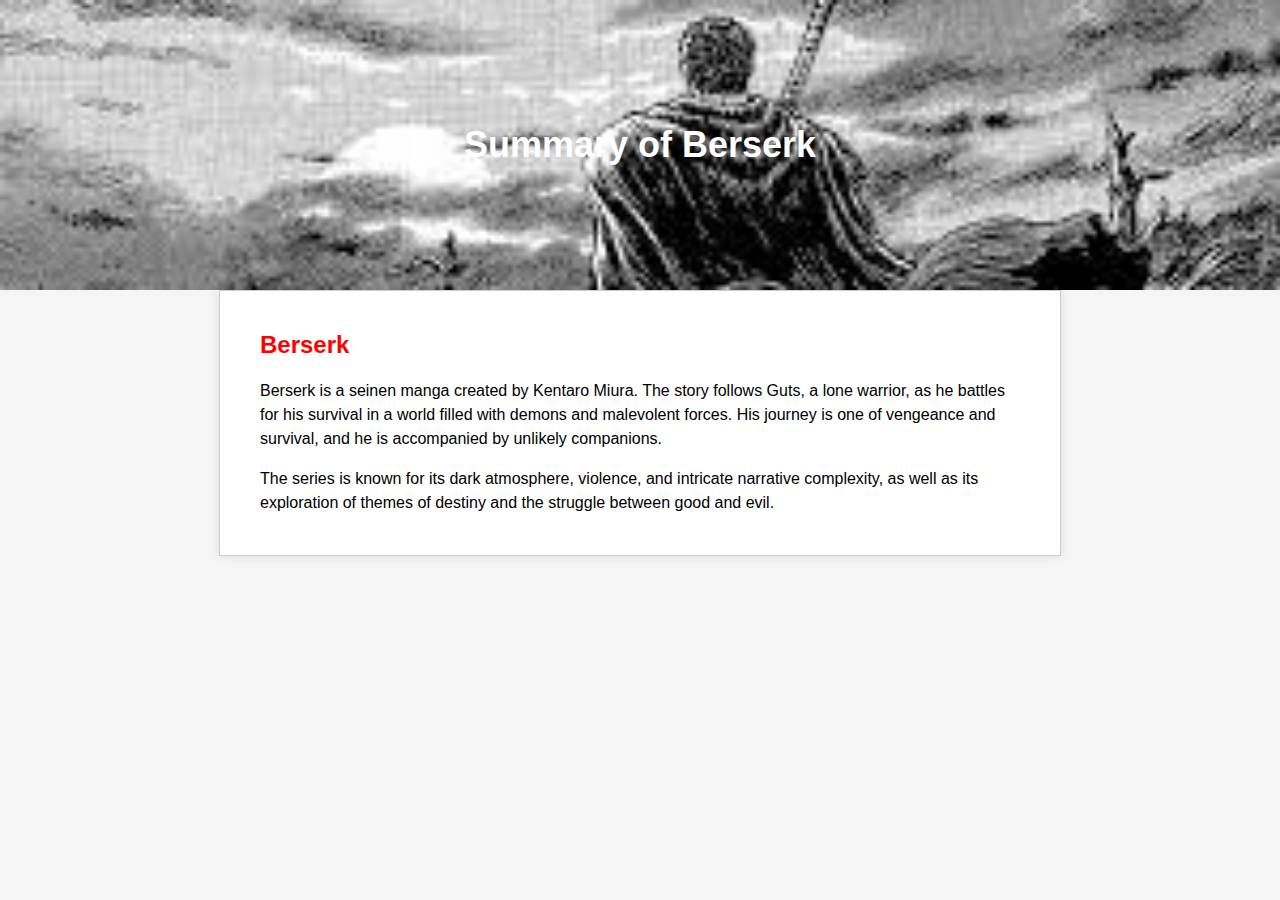
<file: type/seinen/transfert/1.html>
<!DOCTYPE html>
<html>
  <head>
    <link rel="stylesheet" type="text/css" href="code.css" />
  </head>
  <body>
    <header class="banner1">
      <h1>Summary of Berserk</h1>
    </header>
    <main>
      <div class="summary">
        <h2>Berserk</h2>
        <p>
          Berserk is a seinen manga created by Kentaro Miura. The story follows
          Guts, a lone warrior, as he battles for his survival in a world filled
          with demons and malevolent forces. His journey is one of vengeance and
          survival, and he is accompanied by unlikely companions.
        </p>
        <p>
          The series is known for its dark atmosphere, violence, and intricate
          narrative complexity, as well as its exploration of themes of destiny
          and the struggle between good and evil.
        </p>
      </div>
    </main>
  </body>
</html>
</file>
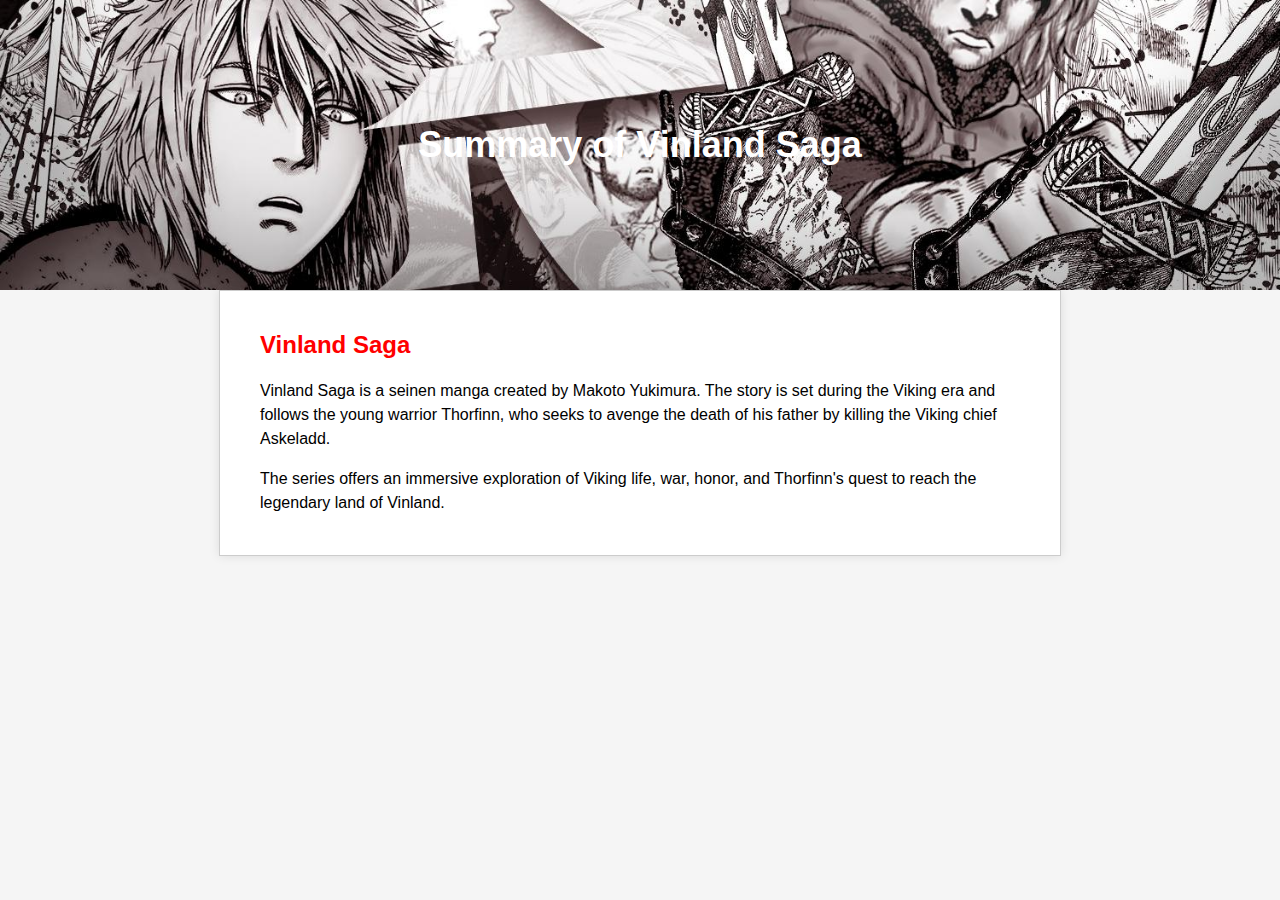
<file: type/seinen/transfert/2.html>
<!DOCTYPE html>
<html>
  <head>
    <link rel="stylesheet" type="text/css" href="code.css" />
  </head>
  <body>
    <header class="banner2">
      <h1>Summary of Vinland Saga</h1>
    </header>
    <main>
      <div class="summary">
        <h2>Vinland Saga</h2>
        <p>
          Vinland Saga is a seinen manga created by Makoto Yukimura. The story
          is set during the Viking era and follows the young warrior Thorfinn,
          who seeks to avenge the death of his father by killing the Viking
          chief Askeladd.
        </p>
        <p>
          The series offers an immersive exploration of Viking life, war, honor,
          and Thorfinn's quest to reach the legendary land of Vinland.
        </p>
      </div>
    </main>
  </body>
</html>
</file>
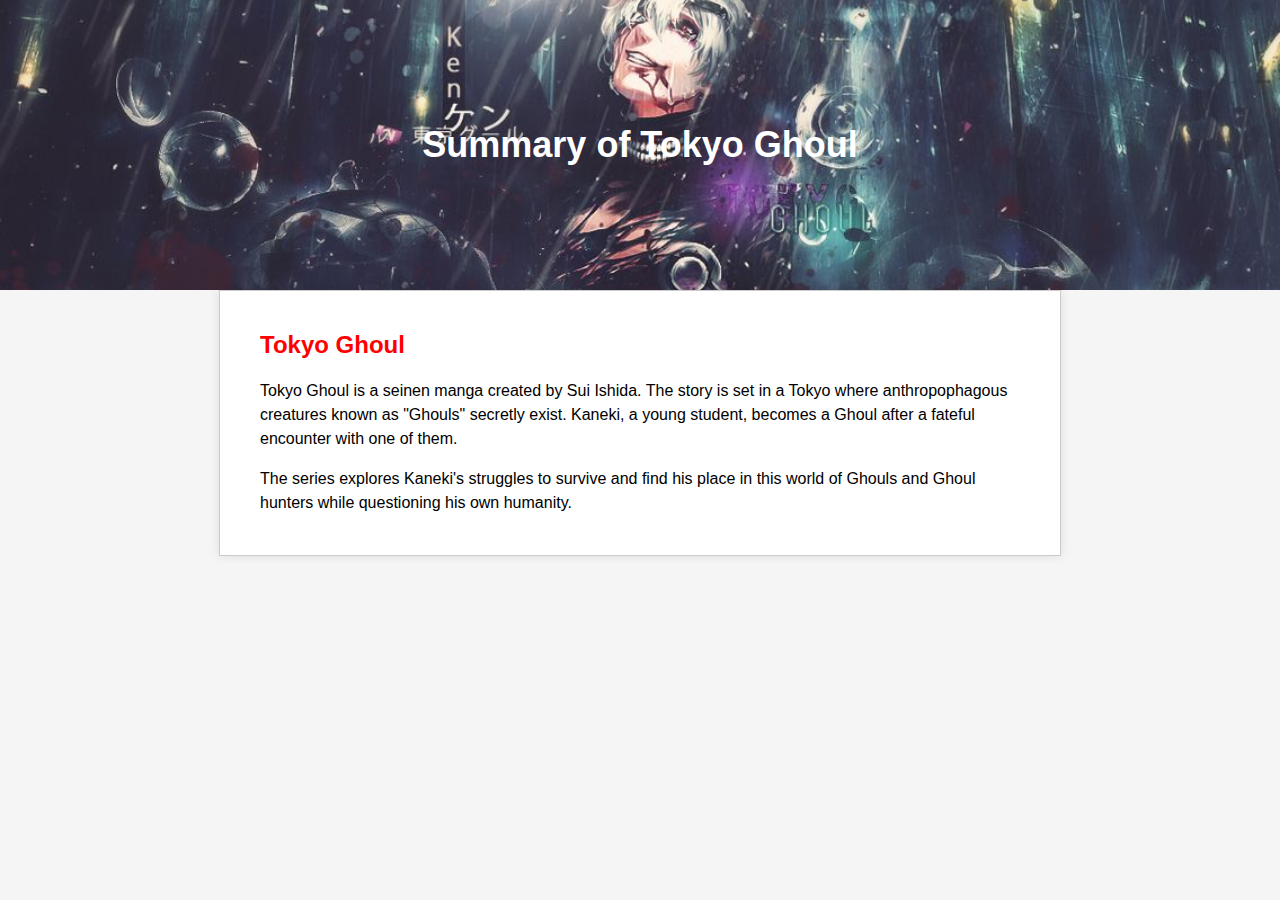
<file: type/seinen/transfert/3.html>
<!DOCTYPE html>
<html>
  <head>
    <link rel="stylesheet" type="text/css" href="code.css" />
  </head>
  <body>
    <header class="banner3">
      <h1>Summary of Tokyo Ghoul</h1>
    </header>
    <main>
      <div class="summary">
        <h2>Tokyo Ghoul</h2>
        <p>
          Tokyo Ghoul is a seinen manga created by Sui Ishida. The story is set
          in a Tokyo where anthropophagous creatures known as "Ghouls" secretly
          exist. Kaneki, a young student, becomes a Ghoul after a fateful
          encounter with one of them.
        </p>
        <p>
          The series explores Kaneki's struggles to survive and find his place
          in this world of Ghouls and Ghoul hunters while questioning his own
          humanity.
        </p>
      </div>
    </main>
  </body>
</html>
</file>
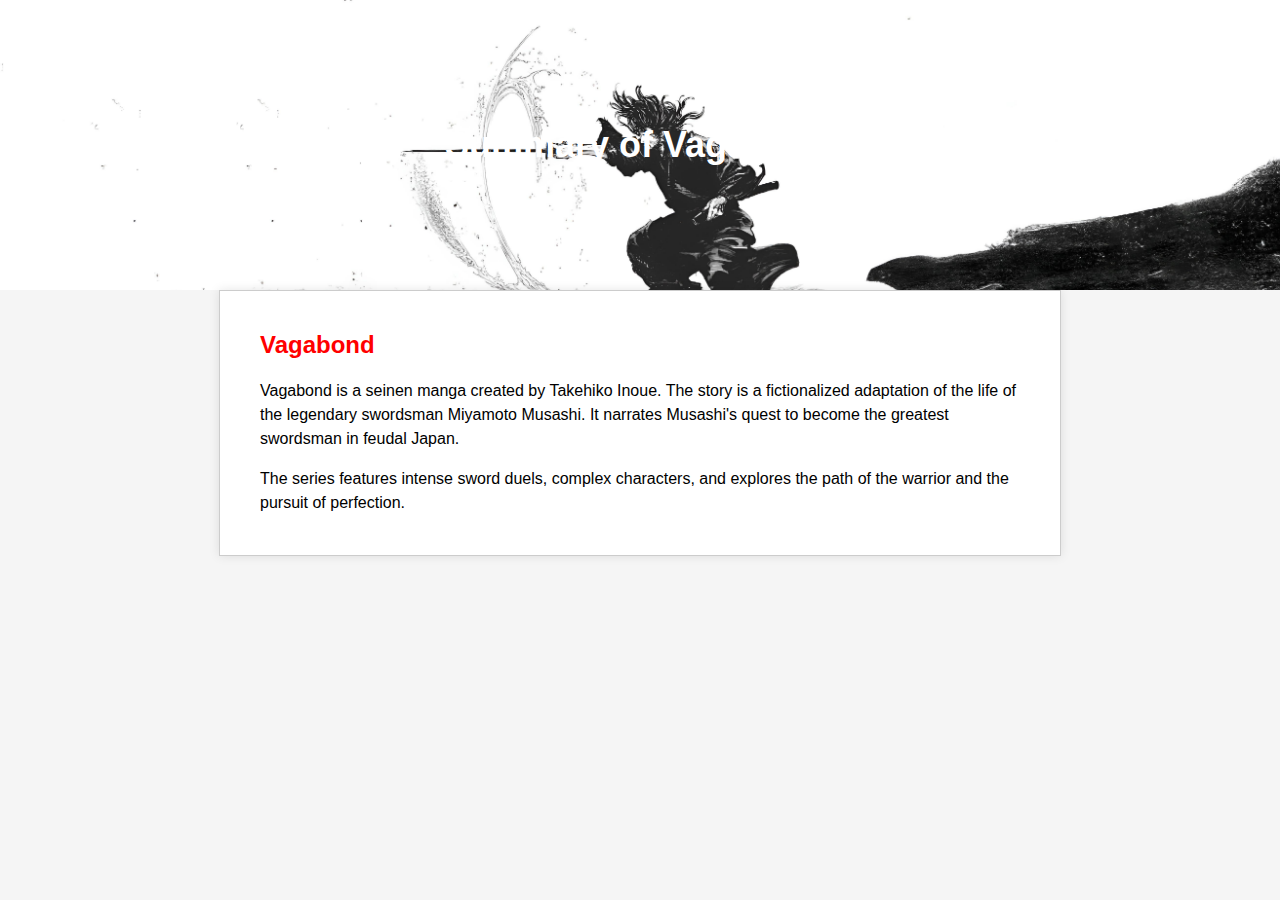
<file: type/seinen/transfert/4.html>
<!DOCTYPE html>
<html>
  <head>
    <link rel="stylesheet" type="text/css" href="code.css" />
  </head>
  <body>
    <header class="banner4">
      <h1>Summary of Vagabond</h1>
    </header>
    <main>
      <div class="summary">
        <h2>Vagabond</h2>
        <p>
          Vagabond is a seinen manga created by Takehiko Inoue. The story is a
          fictionalized adaptation of the life of the legendary swordsman
          Miyamoto Musashi. It narrates Musashi's quest to become the greatest
          swordsman in feudal Japan.
        </p>
        <p>
          The series features intense sword duels, complex characters, and
          explores the path of the warrior and the pursuit of perfection.
        </p>
      </div>
    </main>
  </body>
</html>
</file>
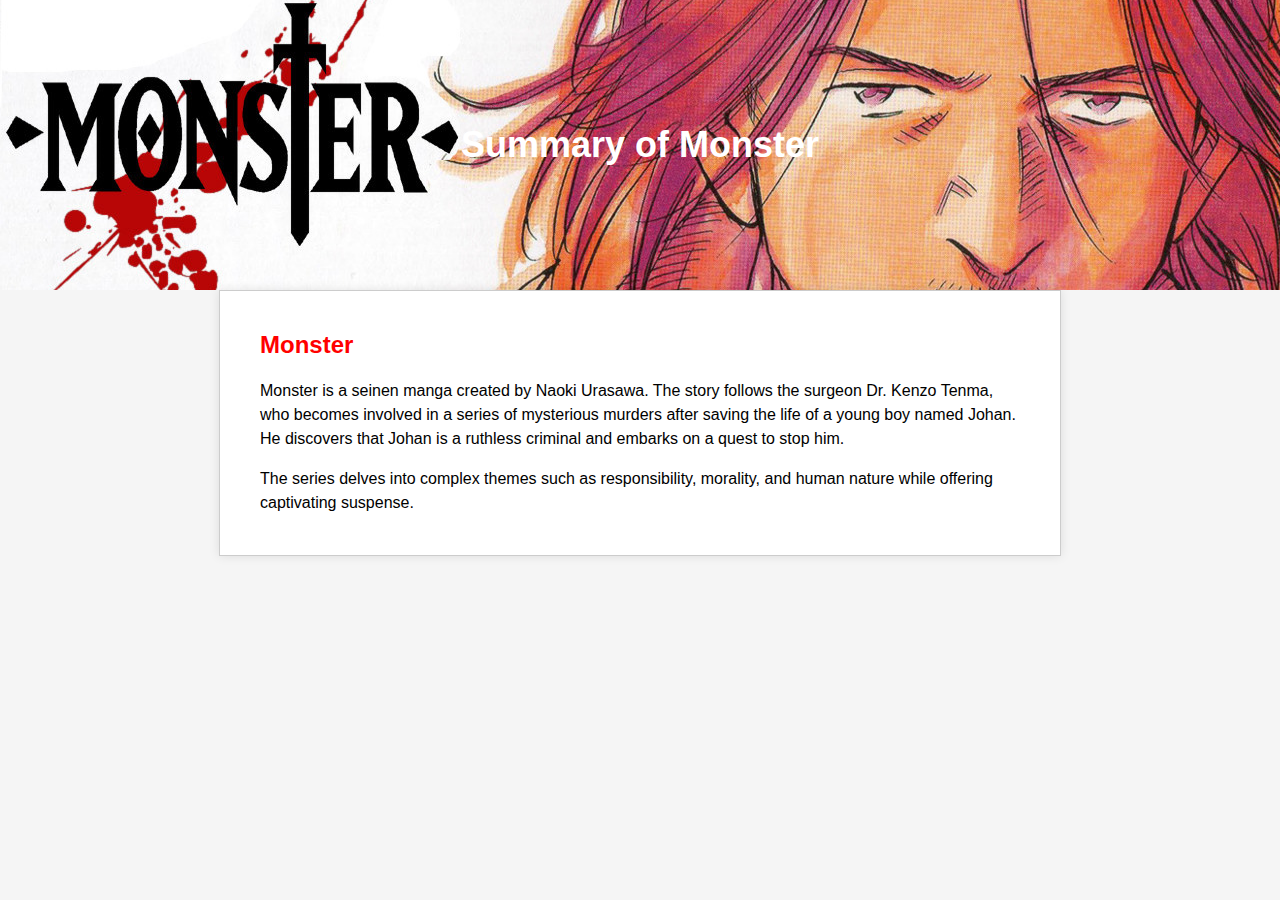
<file: type/seinen/transfert/5.html>
<!DOCTYPE html>
<html>
  <head>
    <link rel="stylesheet" type="text/css" href="code.css" />
  </head>
  <body>
    <header class="banner5">
      <h1>Summary of Monster</h1>
    </header>
    <main>
      <div class="summary">
        <h2>Monster</h2>
        <p>
          Monster is a seinen manga created by Naoki Urasawa. The story follows
          the surgeon Dr. Kenzo Tenma, who becomes involved in a series of
          mysterious murders after saving the life of a young boy named Johan.
          He discovers that Johan is a ruthless criminal and embarks on a quest
          to stop him.
        </p>
        <p>
          The series delves into complex themes such as responsibility,
          morality, and human nature while offering captivating suspense.
        </p>
      </div>
    </main>
  </body>
</html>
</file>
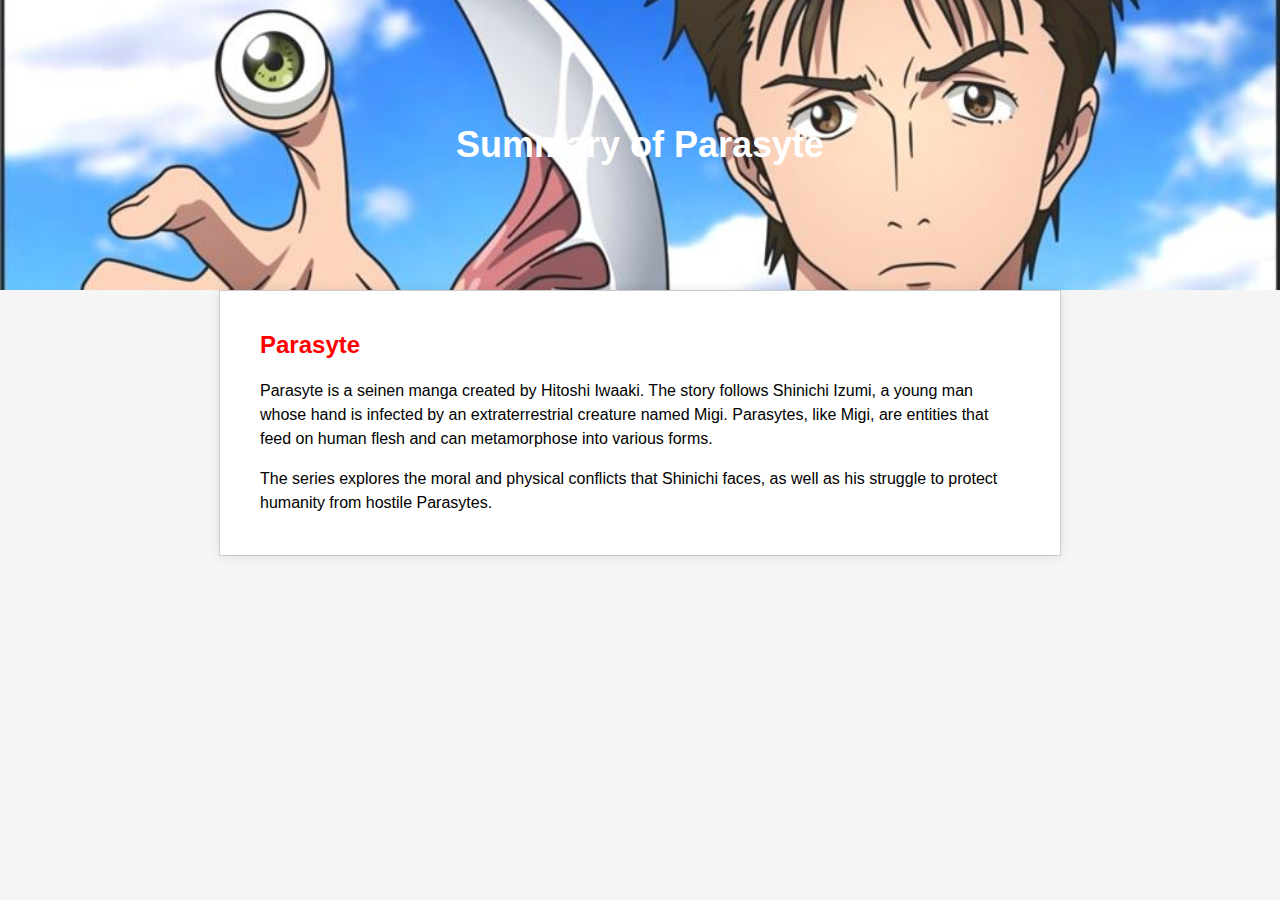
<file: type/seinen/transfert/6.html>
<!DOCTYPE html>
<html>
  <head>
    <link rel="stylesheet" type="text/css" href="code.css" />
  </head>
  <body>
    <header class="banner6">
      <h1>Summary of Parasyte</h1>
    </header>
    <main>
      <div class="summary">
        <h2>Parasyte</h2>
        <p>
          Parasyte is a seinen manga created by Hitoshi Iwaaki. The story
          follows Shinichi Izumi, a young man whose hand is infected by an
          extraterrestrial creature named Migi. Parasytes, like Migi, are
          entities that feed on human flesh and can metamorphose into various
          forms.
        </p>
        <p>
          The series explores the moral and physical conflicts that Shinichi
          faces, as well as his struggle to protect humanity from hostile
          Parasytes.
        </p>
      </div>
    </main>
  </body>
</html>
</file>
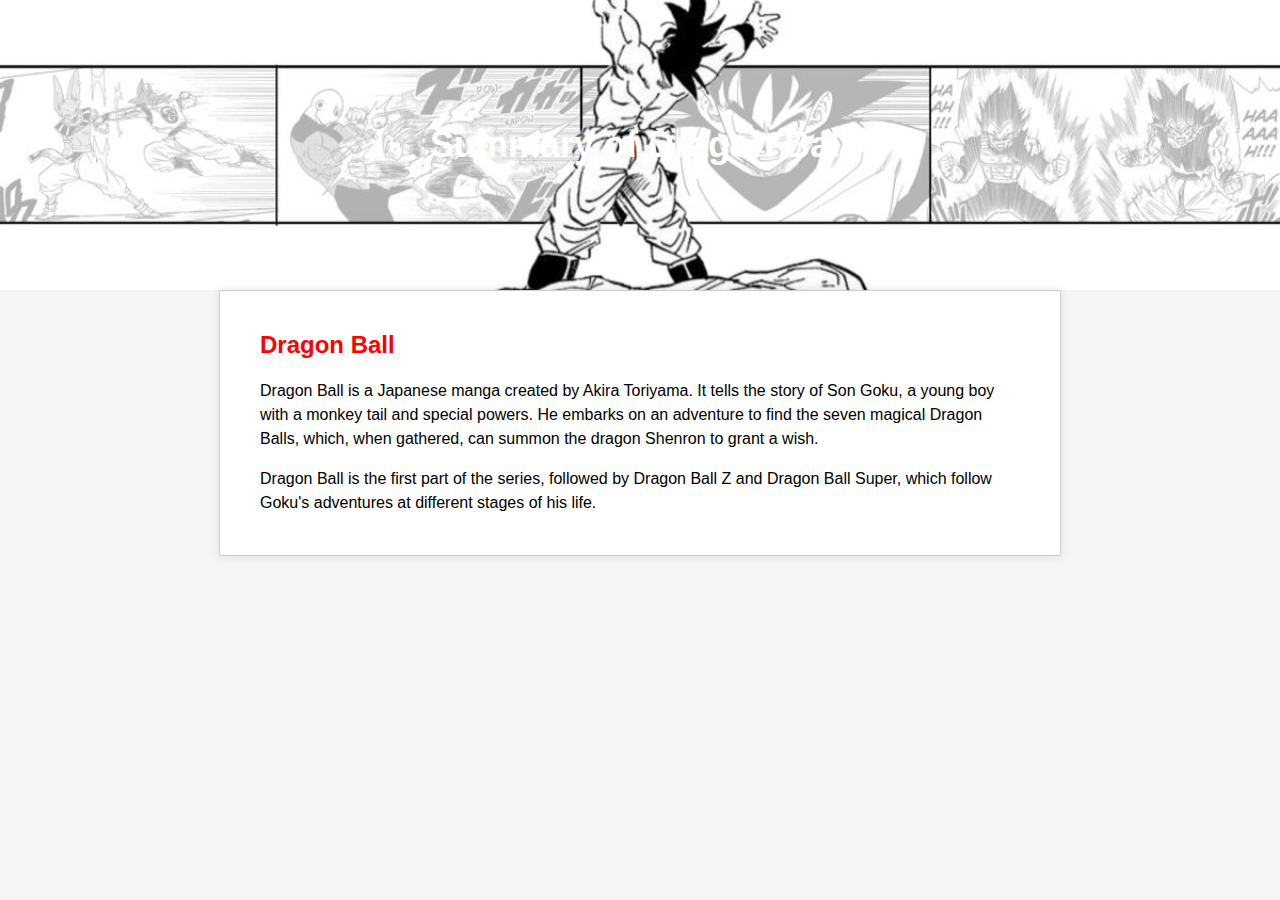
<file: type/shonen/transfert/1.html>
<!DOCTYPE html>
<html>
  <head>
    <link rel="stylesheet" type="text/css" href="code.css" />
  </head>
  <body>
    <header class="banner1">
      <h1>Summary of Dragon Ball</h1>
    </header>
    <main>
      <div class="summary">
        <h2>Dragon Ball</h2>
        <p>
          Dragon Ball is a Japanese manga created by Akira Toriyama. It tells
          the story of Son Goku, a young boy with a monkey tail and special
          powers. He embarks on an adventure to find the seven magical Dragon
          Balls, which, when gathered, can summon the dragon Shenron to grant a
          wish.
        </p>
        <p>
          Dragon Ball is the first part of the series, followed by Dragon Ball Z
          and Dragon Ball Super, which follow Goku's adventures at different
          stages of his life.
        </p>
      </div>
    </main>
  </body>
</html>
</file>
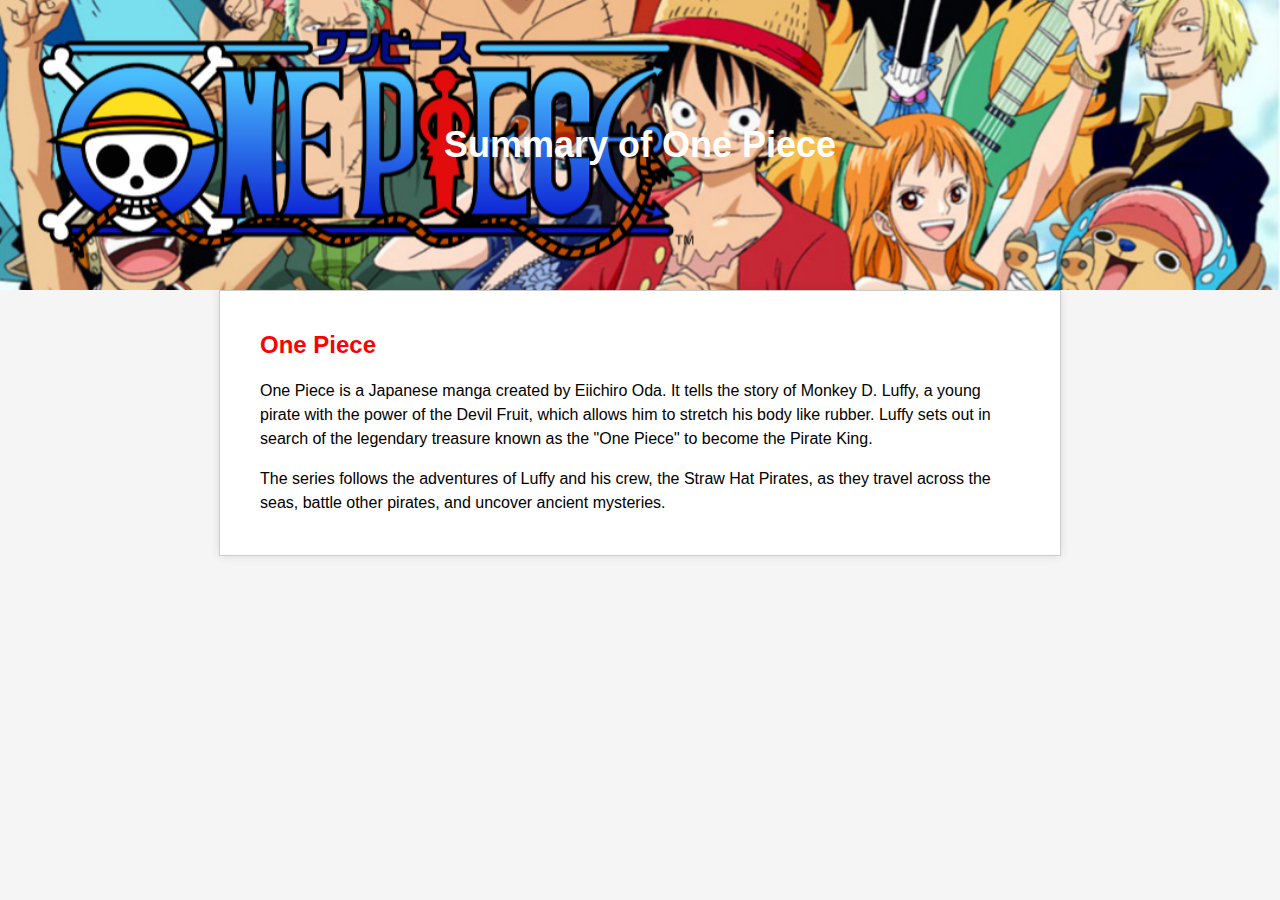
<file: type/shonen/transfert/2.html>
<!DOCTYPE html>
<html>
  <head>
    <link rel="stylesheet" type="text/css" href="code.css" />
  </head>
  <body>
    <header class="banner2">
      <h1>Summary of One Piece</h1>
    </header>
    <main>
      <div class="summary">
        <h2>One Piece</h2>
        <p>
          One Piece is a Japanese manga created by Eiichiro Oda. It tells the
          story of Monkey D. Luffy, a young pirate with the power of the Devil
          Fruit, which allows him to stretch his body like rubber. Luffy sets
          out in search of the legendary treasure known as the "One Piece" to
          become the Pirate King.
        </p>
        <p>
          The series follows the adventures of Luffy and his crew, the Straw Hat
          Pirates, as they travel across the seas, battle other pirates, and
          uncover ancient mysteries.
        </p>
      </div>
    </main>
  </body>
</html>
</file>
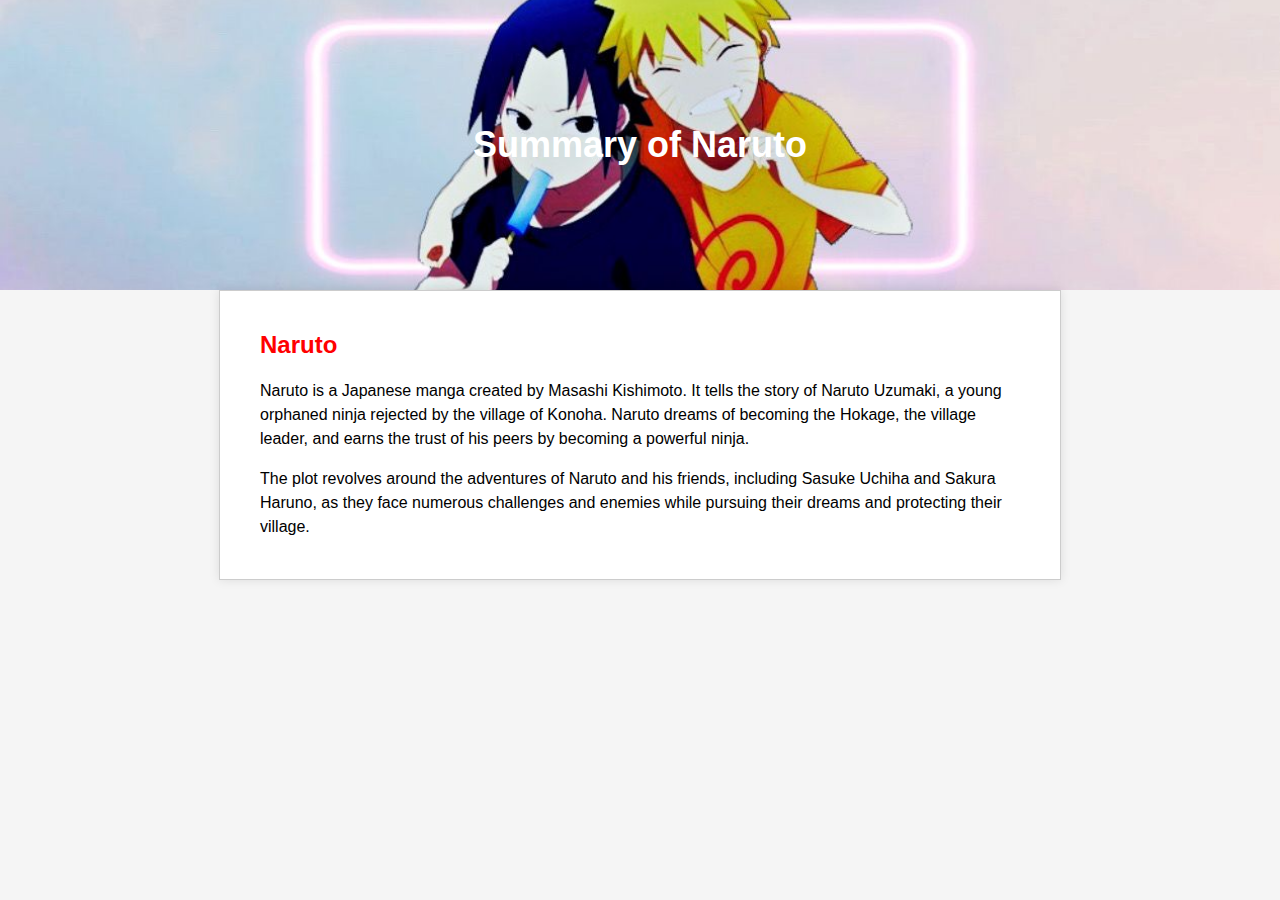
<file: type/shonen/transfert/3.html>
<!DOCTYPE html>
<html>
  <head>
    <link rel="stylesheet" type="text/css" href="code.css" />
  </head>
  <body>
    <header class="banner3">
      <h1>Summary of Naruto</h1>
    </header>
    <main>
      <div class="summary">
        <h2>Naruto</h2>
        <p>
          Naruto is a Japanese manga created by Masashi Kishimoto. It tells the
          story of Naruto Uzumaki, a young orphaned ninja rejected by the
          village of Konoha. Naruto dreams of becoming the Hokage, the village
          leader, and earns the trust of his peers by becoming a powerful ninja.
        </p>
        <p>
          The plot revolves around the adventures of Naruto and his friends,
          including Sasuke Uchiha and Sakura Haruno, as they face numerous
          challenges and enemies while pursuing their dreams and protecting
          their village.
        </p>
      </div>
    </main>
  </body>
</html>
</file>
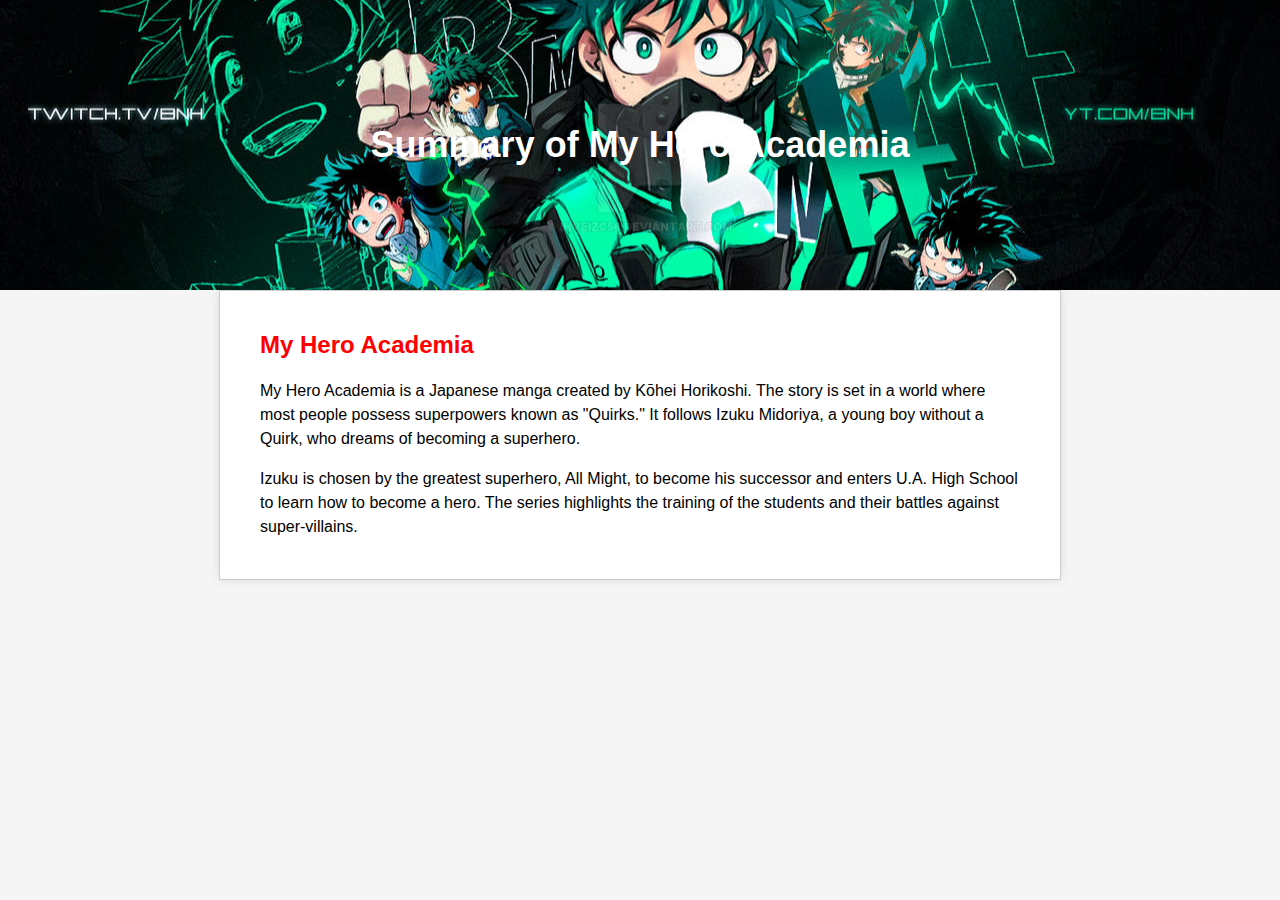
<file: type/shonen/transfert/4.html>
<!DOCTYPE html>
<html>
  <head>
    <link rel="stylesheet" type="text/css" href="code.css" />
  </head>
  <body>
    <header class="banner4">
      <h1>Summary of My Hero Academia</h1>
    </header>
    <main>
      <div class="summary">
        <h2>My Hero Academia</h2>
        <p>
          My Hero Academia is a Japanese manga created by Kōhei Horikoshi. The
          story is set in a world where most people possess superpowers known as
          "Quirks." It follows Izuku Midoriya, a young boy without a Quirk, who
          dreams of becoming a superhero.
        </p>
        <p>
          Izuku is chosen by the greatest superhero, All Might, to become his
          successor and enters U.A. High School to learn how to become a hero.
          The series highlights the training of the students and their battles
          against super-villains.
        </p>
      </div>
    </main>
  </body>
</html>
</file>
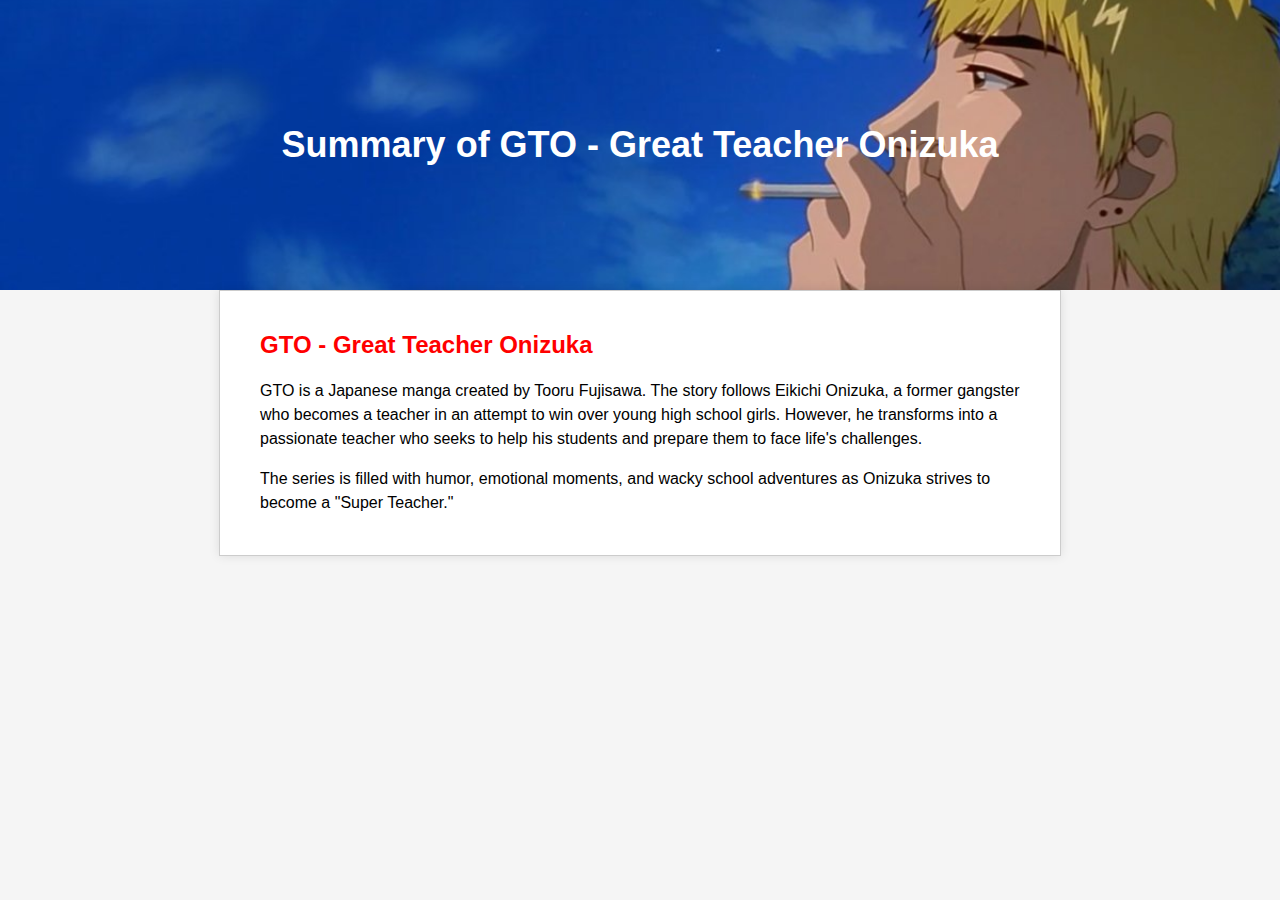
<file: type/shonen/transfert/5.html>
<!DOCTYPE html>
<html>
  <head>
    <link rel="stylesheet" type="text/css" href="code.css" />
  </head>
  <body>
    <header class="banner5">
      <h1>Summary of GTO - Great Teacher Onizuka</h1>
    </header>
    <main>
      <div class="summary">
        <h2>GTO - Great Teacher Onizuka</h2>
        <p>
          GTO is a Japanese manga created by Tooru Fujisawa. The story follows
          Eikichi Onizuka, a former gangster who becomes a teacher in an attempt
          to win over young high school girls. However, he transforms into a
          passionate teacher who seeks to help his students and prepare them to
          face life's challenges.
        </p>
        <p>
          The series is filled with humor, emotional moments, and wacky school
          adventures as Onizuka strives to become a "Super Teacher."
        </p>
      </div>
    </main>
  </body>
</html>
</file>
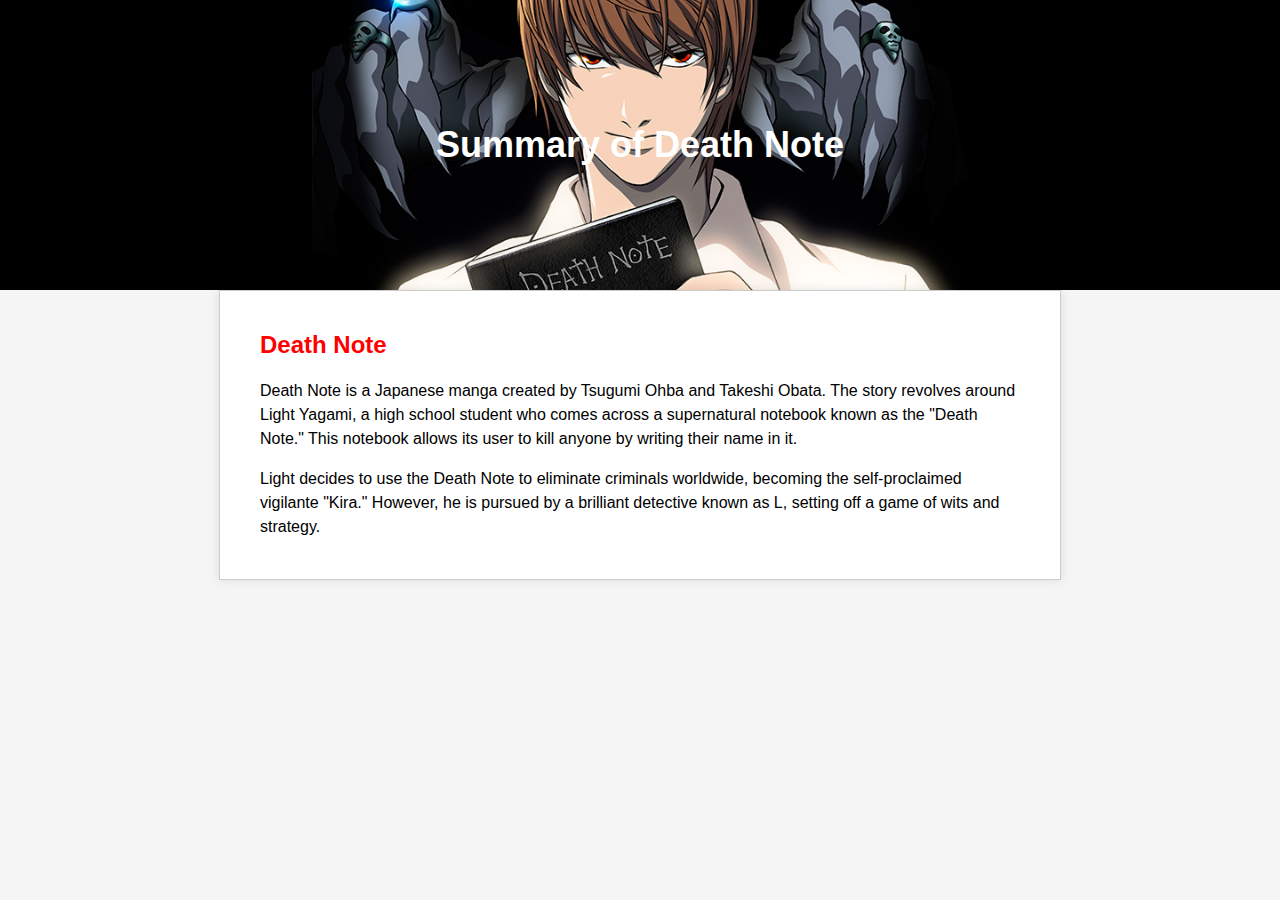
<file: type/shonen/transfert/6.html>
<!DOCTYPE html>
<html>
  <head>
    <link rel="stylesheet" type="text/css" href="code.css" />
  </head>
  <body>
    <header class="banner6">
      <h1>Summary of Death Note</h1>
    </header>
    <main>
      <div class="summary">
        <h2>Death Note</h2>
        <p>
          Death Note is a Japanese manga created by Tsugumi Ohba and Takeshi
          Obata. The story revolves around Light Yagami, a high school student
          who comes across a supernatural notebook known as the "Death Note."
          This notebook allows its user to kill anyone by writing their name in
          it.
        </p>
        <p>
          Light decides to use the Death Note to eliminate criminals worldwide,
          becoming the self-proclaimed vigilante "Kira." However, he is pursued
          by a brilliant detective known as L, setting off a game of wits and
          strategy.
        </p>
      </div>
    </main>
  </body>
</html>
</file>
<file: type/seinen/transfert/code.css>
body {
  font-family: Arial, sans-serif;
  margin: 0;
  padding: 0;
  background-color: #f5f5f5;
}

main {
  max-width: 800px;
  margin: 0 auto;
  padding: 20px;
  background-color: #fff;
  border: 1px solid #ccc;
  box-shadow: 0 0 10px rgba(0, 0, 0, 0.1);
}

.summary {
  margin: 20px;
}

h2 {
  font-size: 24px;
  color: #ff0000;
}

p {
  font-size: 16px;
  line-height: 1.5;
}
h1 {
  font-size: 36px;
}
.banner1 {
  background-image: url("1.jpeg");
  background-size: cover;
  background-repeat: no-repeat;
  background-position: center;
  color: #fff;
  text-align: center;
  padding: 100px 0;
}
.banner2 {
  background-image: url("2.jpg");
  background-size: cover;
  background-repeat: no-repeat;
  background-position: center;
  color: #fff;
  text-align: center;
  padding: 100px 0;
}
.banner3 {
  background-image: url("3.jpg");
  background-size: cover;
  background-repeat: no-repeat;
  background-position: center;
  color: #fff;
  text-align: center;
  padding: 100px 0;
}
.banner4 {
  background-image: url("4.jpg");
  background-size: cover;
  background-repeat: no-repeat;
  background-position: center;
  color: #fff;
  text-align: center;
  padding: 100px 0;
}
.banner5 {
  background-image: url("5.jpg");
  background-size: cover;
  background-repeat: no-repeat;
  background-position: center;
  color: #fff;
  text-align: center;
  padding: 100px 0;
}
.banner6 {
  background-image: url("6.jpg");
  background-size: cover;
  background-repeat: no-repeat;
  background-position: center;
  color: #fff;
  text-align: center;
  padding: 100px 0;
}
</file>
<file: type/shonen/transfert/code.css>
body {
  font-family: Arial, sans-serif;
  margin: 0;
  padding: 0;
  background-color: #f5f5f5;
}

main {
  max-width: 800px;
  margin: 0 auto;
  padding: 20px;
  background-color: #fff;
  border: 1px solid #ccc;
  box-shadow: 0 0 10px rgba(0, 0, 0, 0.1);
}

.summary {
  margin: 20px;
}

h2 {
  font-size: 24px;
  color: #ff0000;
}

p {
  font-size: 16px;
  line-height: 1.5;
}
h1 {
  font-size: 36px;
}
.banner1 {
  background-image: url("1.jpg");
  background-size: cover;
  background-repeat: no-repeat;
  background-position: center;
  color: #fff;
  text-align: center;
  padding: 100px 0;
}
.banner2 {
  background-image: url("2.png");
  background-size: cover;
  background-repeat: no-repeat;
  background-position: center;
  color: #fff;
  text-align: center;
  padding: 100px 0;
}
.banner3 {
  background-image: url("3.jpg");
  background-size: cover;
  background-repeat: no-repeat;
  background-position: center;
  color: #fff;
  text-align: center;
  padding: 100px 0;
}
.banner4 {
  background-image: url("4.jpg");
  background-size: cover;
  background-repeat: no-repeat;
  background-position: center;
  color: #fff;
  text-align: center;
  padding: 100px 0;
}
.banner5 {
  background-image: url("5.jpg");
  background-size: cover;
  background-repeat: no-repeat;
  background-position: center;
  color: #fff;
  text-align: center;
  padding: 100px 0;
}
.banner6 {
  background-image: url("6.jpg");
  background-size: cover;
  background-repeat: no-repeat;
  background-position: center;
  color: #fff;
  text-align: center;
  padding: 100px 0;
}
</file>
